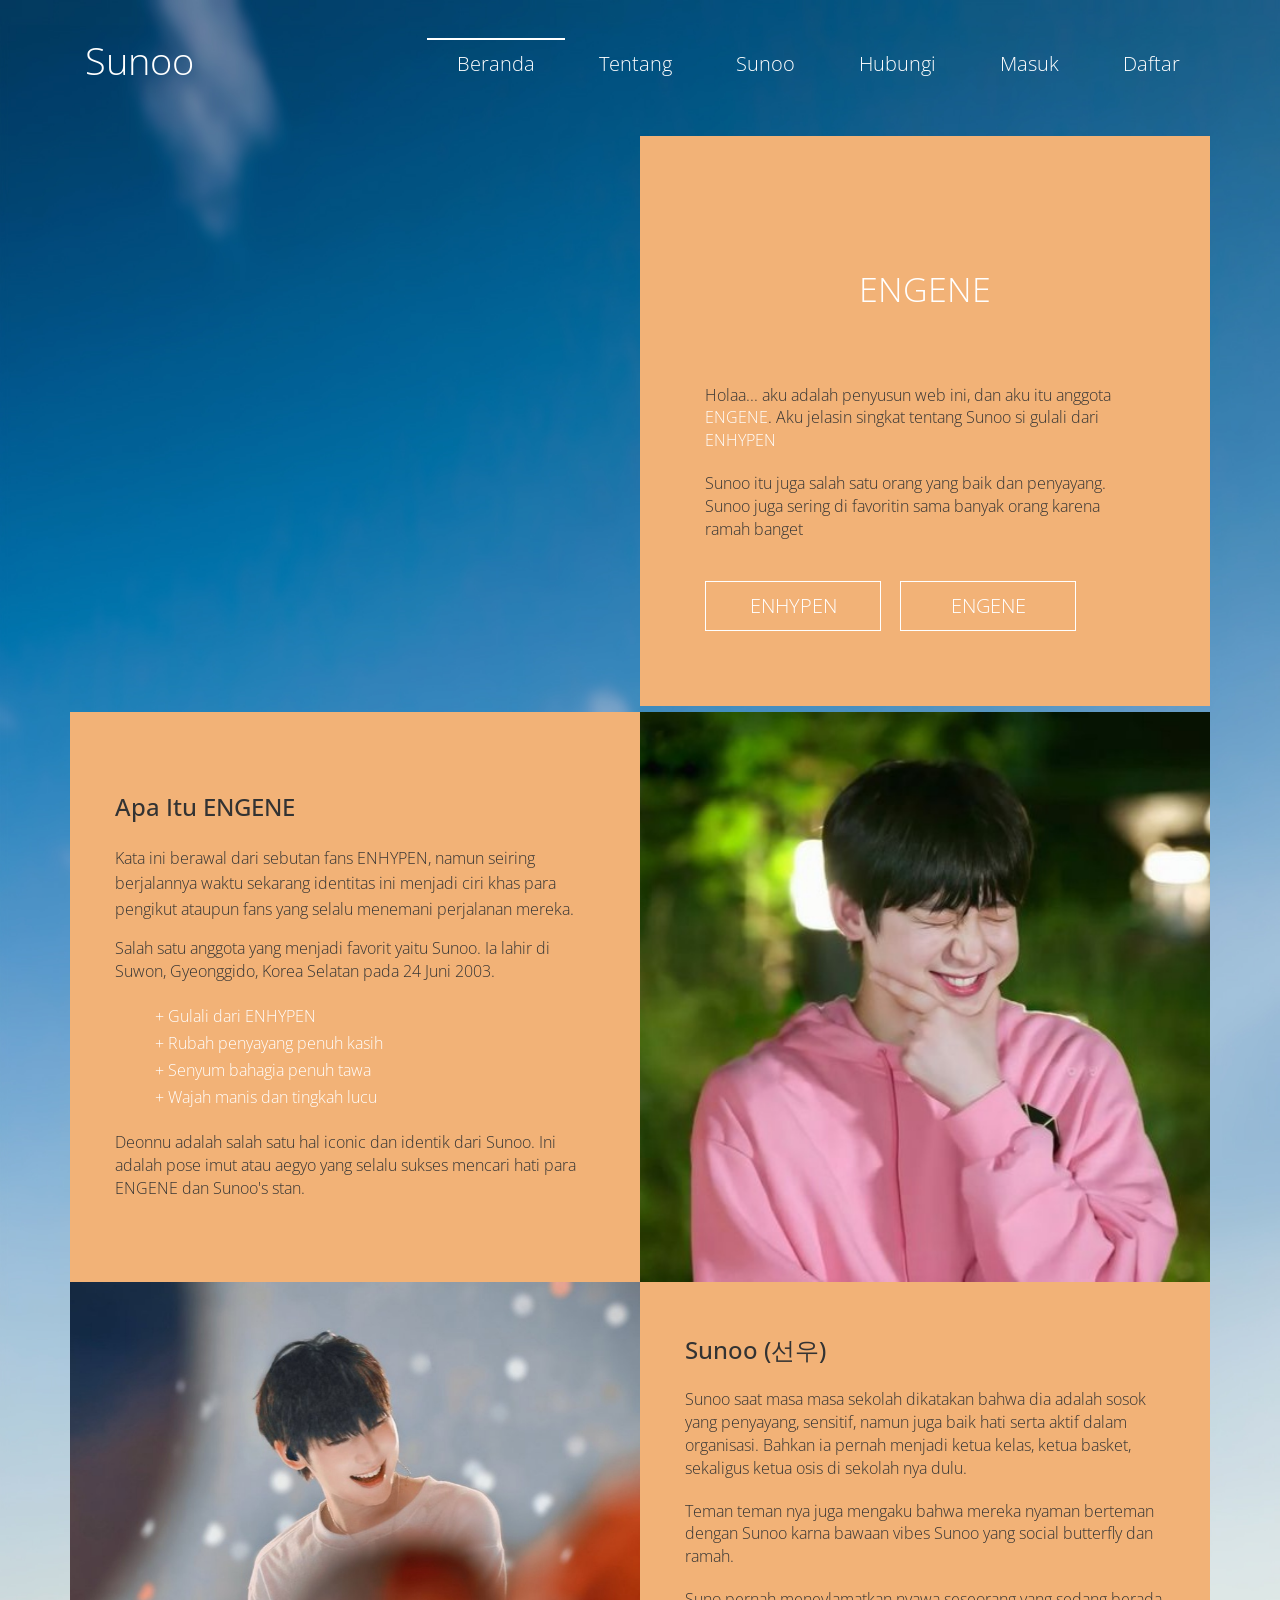
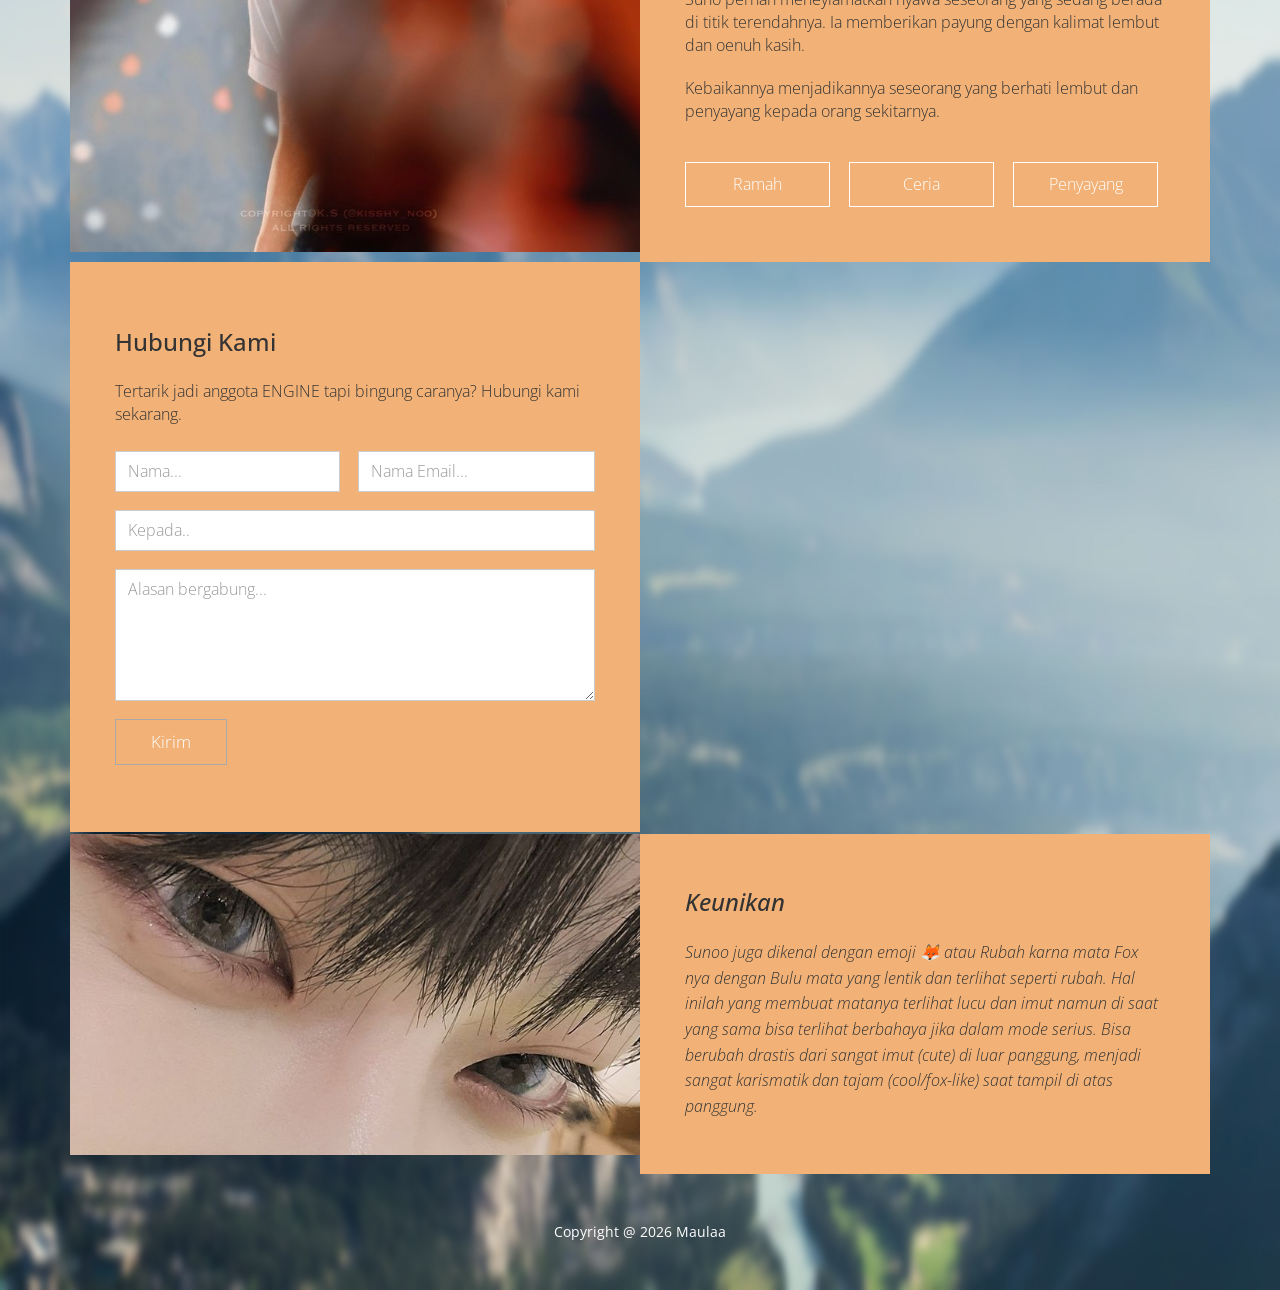
<file: index.html>
<!DOCTYPE html>
<head>
    <meta http-equiv="Content-Type" content="text/html; charset=utf-8" />
    <meta http-equiv="X-UA-Compatible" content="IE=edge">
    <meta name="viewport" content="width=device-width, initial-scale=1">
    <link href='https://fonts.googleapis.com/css?family=Open+Sans:300,400,600,700' rel='stylesheet' type='text/css'>
    <link rel="stylesheet" type="text/css" href="css/bootstrap.min.css">
    <link rel="stylesheet" type="text/css" href="css/templatemo-style.css">

    <title>Website Maula</title>
</head>

<body>
    <div class="fixed-header">
        <div class="container">
            <div class="navbar-header">
                <button type="button" class="navbar-toggle">
                    <span class="icon-bar"></span>
                    <span class="icon-bar"></span>
                    <span class="icon-bar"></span>                        
                </button>
                <a class="navbar-brand" href="#">Sunoo</a>
            </div>
            <nav class="main-menu">
                <ul>
                    <li><a href="#home">Beranda</a></li>
                    <li><a href="#services">Tentang</a></li>
                    <li><a href="#clients">Sunoo</a></li>
                    <li><a href="#contact">Hubungi</a></li>
				<li id="loginMenu"><a href="login/login.html" class="external">Masuk</a></li>
    <li id="registerMenu"><a href="login/register.html" class="external">Daftar</a></li>
    <li id="logoutMenu" style="display: none;"><a href="#" class="external" id="authLink">Keluar</a></li>
                </ul>
            </nav>
        </div>
    </div>
    
    <div class="container">
        <section class="col-md-12 content" id="home">
           <div class="col-lg-6 col-md-6 content-item">
               
			   
			   <iframe src="https://www.google.com/maps/embed?pb=!1m18!1m12!1m3!1d3952.8996319272687!2d110.39281007500517!3d
				   -7.80044999221977!2m3!1f0!2f0!3f0!3m2!1i1024!2i768!4f13.1!3m3!1m2!1s0x2e7a57669d43fe55%3A0x75fae1bb400d4da5!2sSMA%20Negeri%208%20Yogyakarta!5e0!3m2!1sid!2sid!4v1781585911692!5m2!1sid!2sid" 
				   width="100%" height="570" style="border:0;" allowfullscreen="" loading="lazy" referrerpolicy="no-referrer-when-downgrade"></iframe>
			   
           </div>
           <div class="col-lg-6 col-md-6 content-item content-item-1 background">
               <h2 class="main-title text-center dark-blue-text">ENGENE</h2>
               <p>Holaa... aku adalah penyusun web ini, dan aku itu anggota <span class="light-blue-text">ENGENE</span>. Aku jelasin singkat tentang Sunoo si gulali dari <span class="light-blue-text">ENHYPEN</span></p>
               <p>Sunoo itu juga salah satu orang yang baik dan penyayang. Sunoo juga sering di favoritin sama banyak orang karena ramah banget</p>               
               <button type="button" class="btn btn-big dark-blue-bordered-btn">ENHYPEN</button>
               <button type="button" class="btn btn-big dark-blue-bordered-btn">ENGENE</button>
           </div>
       </section>

       <section class="col-md-12 content padding" id="services">
        <div class="col-lg-6 col-md-6 col-md-push-6 content-item">
           <img src="images/Sunoo picture 1.jpg" alt="Image" class="tm-image">
       </div>
       <div class="col-lg-6 col-md-6 col-md-pull-6 content-item background flexbox">
           <h2 class="section-title">Apa Itu ENGENE</h2>
           <p class="section-text">Kata ini berawal dari sebutan fans ENHYPEN, namun seiring berjalannya waktu
		   sekarang identitas ini menjadi ciri khas para pengikut ataupun fans yang selalu menemani perjalanan mereka.</p>
		   <P>Salah satu anggota yang menjadi favorit yaitu Sunoo. Ia lahir di Suwon, Gyeonggido, Korea Selatan pada 24 Juni 2003.</P>
           <ul class="dark-blue-text">
               <li>+ Gulali dari ENHYPEN</li>
               <li>+ Rubah penyayang penuh kasih</li>
               <li>+ Senyum bahagia penuh tawa</li>
               <li>+ Wajah manis dan tingkah lucu</li>
           </ul>
           <p> Deonnu adalah salah satu hal iconic dan identik dari Sunoo. 
			   Ini adalah pose imut atau aegyo yang selalu sukses mencari hati para ENGENE dan Sunoo's stan. </p>
       </div>

   </section>


   <section class="col-md-12 content" id="clients">
       <div class="col-lg-6 col-md-6 content-item">
           <img src="images/Sunoo picture 2.jpg" alt="Image" class="tm-image">
       </div>
       <div class="col-lg-6 col-md-6 content-item background flexbox">
           <h2 class="section-title">Sunoo (선우)</h2>
           <p>Sunoo saat masa masa sekolah dikatakan bahwa dia adalah sosok yang penyayang, sensitif, namun juga baik hati serta aktif dalam organisasi. Bahkan ia pernah menjadi ketua kelas, ketua basket, sekaligus ketua osis di sekolah nya dulu.</p>
           <p>Teman teman nya juga mengaku bahwa mereka nyaman berteman dengan Sunoo karna bawaan vibes Sunoo yang social butterfly dan ramah.</p>
           <p>Suno pernah meneylamatkan nyawa seseorang yang sedang berada di titik terendahnya. Ia memberikan payung dengan kalimat lembut dan oenuh kasih. </p>
           <p>Kebaikannya menjadikannya seseorang yang berhati lembut dan penyayang kepada orang sekitarnya.</p>
           <div>
               <button type="button" class="btn dark-blue-bordered-btn normal-btn">Ramah</button>
               <button type="button" class="btn dark-blue-bordered-btn normal-btn">Ceria</button>
               <button type="button" class="btn dark-blue-bordered-btn normal-btn">Penyayang</button>  
           </div>             
       </div>
   </section>


   <section class="col-md-12 content" id="contact">
       <div class="col-lg-6 col-md-6 col-md-push-6 content-item">
           

		   <iframe width="560" height="280" src="https://www.youtube.com/embed/wXFLzODIdUI?si=yApA4W4ki4CWRCV7"
			   title="YouTube video player" frameborder="0" allow="accelerometer; autoplay; clipboard-write; encrypted-media; gyroscope; picture-in-picture;
			   web-share" referrerpolicy="strict-origin-when-cross-origin" allowfullscreen></iframe>

		   <iframe width="560" height="280" src="https://www.youtube.com/embed/qedonJosQ3g?si=vlTfmJRQ07raY9t3"
			   title="YouTube video player" frameborder="0" allow="accelerometer; autoplay; clipboard-write; encrypted-media; gyroscope; picture-in-picture; 
			   web-share" referrerpolicy="strict-origin-when-cross-origin" allowfullscreen></iframe>
		   
       </div>
       <div class="col-lg-6 col-md-6 col-md-pull-6 content-item background flexbox">
           <h2 class="section-title">Hubungi Kami</h2>
           <p class="margin-b-25">Tertarik jadi anggota ENGINE tapi bingung caranya? Hubungi kami sekarang.</p>

           <!--<div class="row"> -->
           <form method="post" name="contact-form" class="contact-form">
            <div class="col-lg-6 col-md-6 col-sm-6 col-xs-12">
                <div class="form-group">
                    <input name="name" type="text" class="form-control" id="name" placeholder="Nama..." required>
                </div>    
            </div>
            <div class="col-lg-6 col-md-6 col-sm-6 col-xs-12 pad-l-3">
                <div class="form-group contact-field">
                    <input name="email" type="email" class="form-control" id="email" placeholder="Nama Email..." required>
                </div>    
            </div>
            <div class="col-lg-12 col-md-12 col-sm-12 col-xs-12">
                <div class="form-group contact-field">
                    <input name="subject" type="text" class="form-control" id="subject" placeholder="Kepada.." required>
                </div>   
            </div>
            <div class="col-lg-12 col-md-12 col-sm-12 col-xs-12">
                <div class="form-group contact-field">
                    <textarea name="message" rows="5" class="form-control" id="message" placeholder="Alasan bergabung..." required></textarea>
                </div>    
            </div>
            <div class="col-lg-12 col-md-12 col-sm-12 col-xs-12">
                <div class="form-group margin-b-0">
                    <button type="submit" id="form-submit" class="btn no-bg btn-contact">Kirim</button>
                </div>    
            </div>
        </form>
        <!--</div> -->
        <div id="msgSubmit" class="h3 text-center hidden">Pesan Terkirim</div>

    </div>

</section>

<footer class="col-md-12 content" id="externals">
 <div class="col-lg-6 col-md-6 last">
   <img src="images/Sunoo picture 3.jpg" alt="Image" class="tm-image">
</div>
<div class="col-lg-6 col-md-6 background last about-text-container">
   <h2 class="section-title">Keunikan</h2>
   <p class="about-text">Sunoo juga dikenal dengan emoji 🦊 atau Rubah karna mata
	   Fox nya dengan Bulu mata yang lentik dan terlihat seperti rubah. Hal inilah yang membuat 
	   matanya terlihat lucu dan imut namun di saat yang sama bisa terlihat berbahaya jika dalam mode serius.
	   Bisa berubah drastis dari sangat imut (cute)
	   di luar panggung, menjadi sangat karismatik dan tajam (cool/fox-like) saat tampil di atas panggung.</p>       
</div>
</footer>

</div>

<div class="text-center footer">
	<div class="container">
		Copyright @ 2026 Maulaa
    </div>
</div>

<script src="js/jquery.min.js"></script>
<script src="js/bootstrap.min.js"></script>
<script src="js/jquery.singlePageNav.min.js"></script>
<script src="login/js/welcome.js"></script>
<script>

// Check scroll position and add/remove background to navbar
function checkScrollPosition() {
    if($(window).scrollTop() > 50) {
      $(".fixed-header").addClass("scroll");
  } else {        
      $(".fixed-header").removeClass("scroll");
  }
}

$(document).ready(function () {   
    // Single page nav
    $('.fixed-header').singlePageNav({
        offset: 59,
        filter: ':not(.external)',
        updateHash: true        
    });

    checkScrollPosition();

    // nav bar
    $('.navbar-toggle').click(function(){
        $('.main-menu').toggleClass('show');
    });

    $('.main-menu a').click(function(){
        $('.main-menu').removeClass('show');
    });
});

$(window).on("scroll", function() {
    checkScrollPosition();    
});
</script>

	<script>
    
    const loginMenu = document.getElementById("loginMenu");
    const registerMenu = document.getElementById("registerMenu");
    const logoutMenu = document.getElementById("logoutMenu");
    const authLink = document.getElementById("authLink");

    
    const isLoggedIn = localStorage.getItem("username");

    if (isLoggedIn) {
        
        loginMenu.style.display = "none";    
        registerMenu.style.display = "none"; 
        logoutMenu.style.display = "inline-block";  

        authLink.href = "../index.html";
        loginMenu.href ="../index.html";
        registerMenu.href="../index.html";
        
        authLink.addEventListener("click", function(e) {
            e.preventDefault(); 
            
            localStorage.removeItem("username");
            alert("Kamu berhasil keluar!");

            window.location.reload();
            
            
             
        });

    }
        </script>
	
</body>
</html>
</file>
<file: css/templatemo-style.css>
/* 

Puzzle Template

http://www.templatemo.com/tm-477-puzzle 

*/

a,
a:hover,
a:focus {
    text-decoration: none;
}
a:focus {
    outline: none;
}
body{
    margin:0;
    padding:0;
    background-image:url(../images/back.jpg);
	background-color:#fff;
    background-repeat:no-repeat;
    background-size:100% 100%;
    font-family: 'Open Sans', sans-serif;
    font-size: 16px;
    font-weight:300;
}
.row {
    margin-right: 0px;
    margin-left: 0px;
}
p {
    margin: 0 0 20px;
}
.tm-image {
    width: 100%;
    height: 100%;
}
.fixed-header{
    width:100%;
    float:left;
    background-color:#fff;
    position:fixed;
    top:0;
    z-index:111;
    transition:all 0.4s;
    -webkit-transition:all 0.4s;
    padding: 35px 0px;
}
.navbar-toggle {
    position: absolute;
    top: 8px;
    right: 17px;
    margin: 0;
    z-index: 99999999;
    color:#fff;
    padding: 10px 10px;
    background-color:#fff;
    border: none;
    font-weight: bold;
    display:none;
}
.navbar-brand {
    color:#fff;
    font-weight:300;
    font-size: 38px;
}
.navbar-brand:hover,
.navbar-brand:focus {
    color:#fff;
}
.fixed-header ul{
    padding:0;
    float:right;
    margin:0;
}
.fixed-header ul li{
    display:inline-block;
    padding: 15px 0px;
}
.fixed-header ul li a{
    text-decoration:none;
    color:#fff;
    font-size: 20px;
    font-weight: 300;
    padding: 10px 30px 0;    
}
.fixed-header ul li a:hover,
.fixed-header ul li .current{
    color: #fff;
    border-top:2px solid #fff;
}
.fixed-header {
    background: transparent;
}
.fixed-header.scroll {
    background: rgba(2, 61, 105, 0.80);
    padding: 0;
}
.fixed-header.scroll .navbar-brand {
    font-size: 30px;
}

#home {
    padding-top: 8.5em;
}
.content {
    padding-right: 0px;
    padding-left: 0px;
}
.content-item {
    padding-right: 0px;
    padding-left: 0px;
    min-height:570px !important;
}
.content-item p:last-child {
    margin-bottom: 0;
}
.background.content-item-1 {
    padding: 60px 65px;
}
.last {
    padding-right: 0px;
    padding-left: 0px;
    min-height:284px !important;    
}
.background {
    background-color:#F2B277;
    padding: 55px 45px;
}
.about-text-container {
    font-style: italic;
    display: -webkit-flex;
    display: -ms-flexbox;
    display: flex;
    -webkit-flex-direction: column;
        -ms-flex-direction: column;
            flex-direction: column;
    -webkit-justify-content: center;
        -ms-flex-pack: center;
            justify-content: center;
}
.about-text {
    margin-bottom: 0;
    line-height: 1.6;
}
.main-title {    
    font-weight: 300;
    font-size: 34px;
    line-height: 1.4;
    margin-top: 70px;
    margin-bottom: 70px;
}
.section-title {
    font-size: 1.5em;
    margin-top: 0;
    margin-bottom: 25px;
}
.dark-blue-text {
    color:#fff;
}
.light-blue-text {
    color: #fff;
}
.dark-blue-bordered-btn:hover,
.dark-blue-bordered-btn:focus,
.dark-blue-btn {
    background: #fff;
    color: #fff;    
}
.dark-blue-btn:hover,
.dark-blue-btn:focus,
.dark-blue-bordered-btn {
    background: none;
    border: 1px solid #fff;
    color: #fff;
}
.section-text {
    line-height: 1.6;
    font-size: 1em;
    margin-bottom: 15px;
}
.background ul {
   margin-bottom:20px;
}
.background li {
    list-style: none;
    font-size: 16px;
    line-height: 27px;
}
.btn {
    border-radius:0px;
    padding: 10px 25px;
    margin-top: 20px;
    font-size: 20px;
    font-weight: 300;
    margin-right: 15px;
    transition:all 0.3s;
    -webkit-transition:all 0.3s;
}
.btn:last-child {
    margin-right: 0;
}
.btn-big {
    padding: 10px 40px;
    min-width: 176px;
}
.btn-contact {
    font-size: 17px;
    padding: 10px 35px;
    color: #fff;
    font-weight: 300;
    margin-top: 0;
    transition: all 0.3s ease;
}
.btn-contact:hover,
.btn-contact:focus {
    color: white;
    background-color: rgba(47,47,47,0.5);
}
.no-bg {
    background: none;
    border: 1px solid #aaa;
}
.yellow-btn {
    background:#FFE18A;
    border:1px solid#FFE18A;
    color:#fff;
}
.yellow-btn:hover,
.yellow-btn:focus {
    background: none;
    color: #FFE18A;
}
.green-btn {
    background:#FFE18A;
    border:1px solid #FFE18A;
    color:#fff; 
}
.green-btn:hover,
.green-btn:focus {
    background: none;
    color: #FFE18A;
}
.normal-btn {
    font-size: 16px;
    font-weight: 300;
    min-width: 145px;
}
.form-control {
    box-shadow: none;
    font-size: 16px;
    height: auto;
    padding: 8px 12px;
}
.form-group {
    margin-bottom: 18px;
}
.contact-form {
    overflow: hidden;
    margin-left: -15px;
    margin-right: -15px;
}
.content-item input, .content-item textarea {
    border-radius:0px;
}
.contact-field {
    padding-left: 0;
    padding-right: 0;
}
.footer {
    color:#fff;
    font-size: 14px;
    font-weight: 400;
    padding:48px 0;
}
.footer a {
	color: #FF6;
}
.margin-b-0 {
    margin-bottom: 0;
}
.flexbox {
    display: -webkit-flex;
    display: -ms-flexbox;
    display: flex;
    -webkit-flex-direction: column;
        -ms-flex-direction: column;
            flex-direction: column;
    -webkit-justify-content: center;
        -ms-flex-pack: center;
            justify-content: center;
}
.pad-l-3 {
    padding-left: 3px;
}
.margin-b-25 {
    margin-bottom: 25px;
}

@media screen and (max-width:1199px){
    .content-item {
        min-height: 470px !important;
    }
    .content-item img {
        min-height: 470px !important;
    }
    .background p {
        line-height: 22px;        
    }
    .background p,
    .background li {
        font-size: 13px;
    }
    .background h2 {
        margin-bottom: 15px !important;
    }
    p {
        margin: 0 0 10px;
    }
    .btn {
        margin-top: 15px;        
    }
    .background {
        background-color: #fff;        
    }
    .last {
        min-height: 235px !important;
    }
    textarea#message {
        height: 125px;
    }
}

@media screen and (max-width: 1199px) and (min-width: 992px) {
    .background {
        padding: 25px;
    }
    .background.content-item-1 {
        padding: 0 40px;
    }
    .btn {
        margin-top: 10px;
    }
    .btn-contact {
        margin-top: 0;
    }
    .form-control {
        font-size: 0.9em;
    }
}

@media screen and (max-width:991px){

    .content-item {
        min-height: inherit !important;
    }
    .content-item img {
        min-height: inherit !important;
    }
    .fixed-header ul li a {
        padding: 0px 15px;
    }
    .background p {
        line-height: 27px;
    }
    .background p,
    .background li {
        font-size: 16px;
    }
    .background h2 {
        margin-bottom: 20px;
    }
    p {
        margin: 0 0 20px;
    }
    .btn {
        margin-top: 20px;        
    }
    .last {
        min-height: 284px !important;
    }
    textarea#message {
        height: inherit;
    }
}

@media screen and (max-width:767px){
    .last {
        min-height: inherit !important;
    }
    .fixed-header.scroll .navbar-brand {
        padding: 12px 15px 0;
    }
    .navbar-toggle {
       display:block;
       top: 15px;
       background-color: #fff;       
    }
    .fixed-header.scroll .navbar-toggle {
        top: 8px;
    }
    .navbar-toggle .icon-bar {
        background-color: #fff;
    }
    
    .fixed-header ul li a:hover, 
    .fixed-header ul li .current {
        border-top: none;
    }
    .fixed-header {
        padding: 5px 0;
    }
    .fixed-header ul li a {
        font-size: 1em;
    }
    .main-menu ul {
        width: 100%;
        background-color: #0099FF;
    }
    .main-menu {
        max-height: 0;
        transition: max-height 0.3s;
        overflow: hidden;
    }
    /* http://css3.bradshawenterprises.com/animating_height/ */
    .main-menu.show {
        max-height: 250px;
        overflow: auto;
    }
    .main-menu ul li {
        display: inline-block;;
        padding: 10px 0px;
        width: 100%;
        float:left;
    }
    .main-menu ul li a {
        padding: 0px 0px;
        width: 100%;
        float: left;
    }
    #home {
        padding-top: 62px;
    }
    .pad-l-3 {
        padding-left: 15px;
    }
}

@media screen and (max-width:500px) {
    .btn {
        margin-top: 10px;
    }
}

@media screen and (max-width: 480px) {
    .background.content-item-1 {
        padding: 40px 45px;
    }
}

@media screen and (max-width: 420px) {
    .background {
        padding: 40px 35px;
    }
    .background.content-item-1 {
        padding: 20px 25px;
    }
}
</file>
